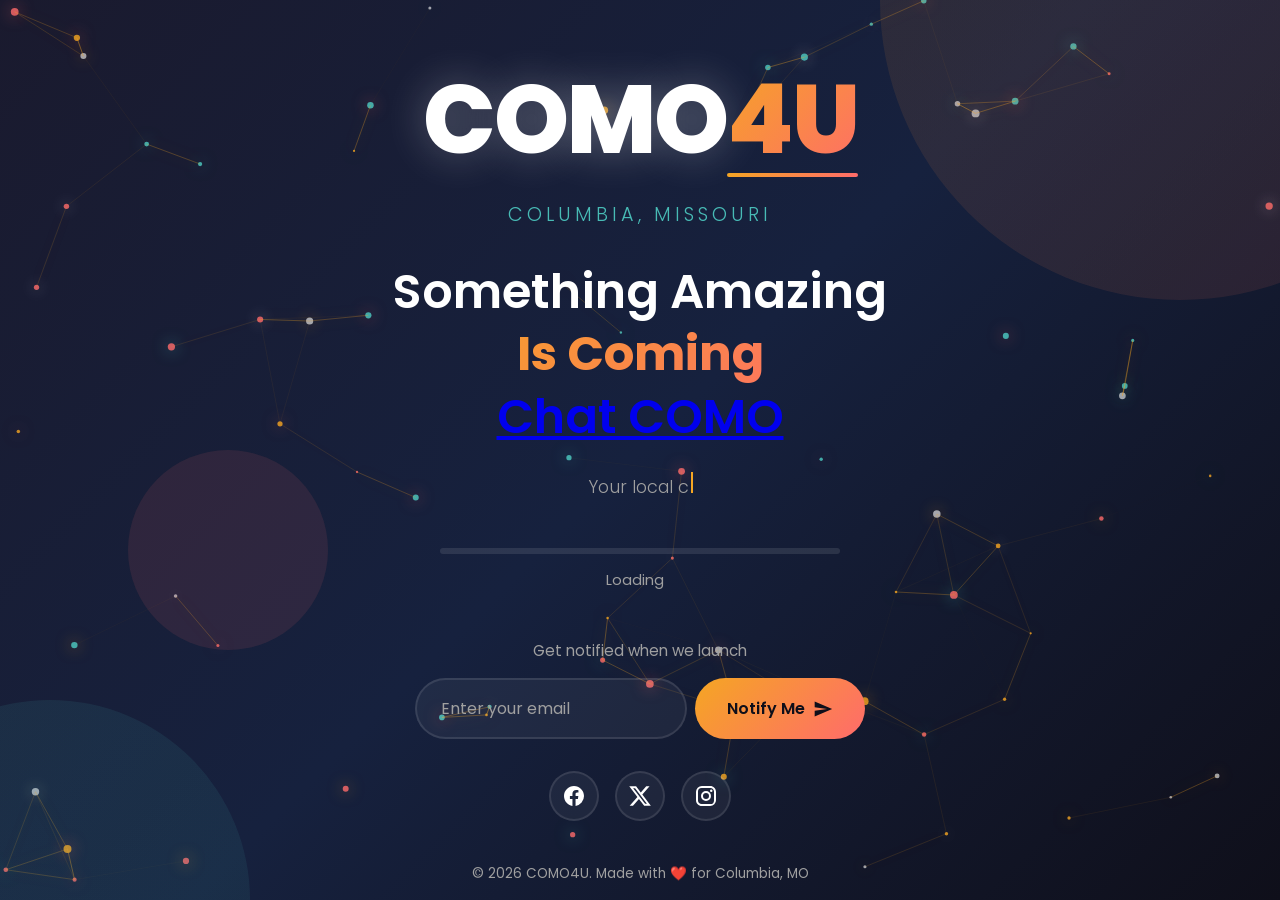
<file: public/index.html>
<!DOCTYPE html>
<html lang="en">
<head>
    <meta charset="UTF-8">
    <meta name="viewport" content="width=device-width, initial-scale=1.0">
    <meta name="description" content="COMO4U - Coming Soon to Columbia, Missouri">
    <title>COMO4U | Coming Soon</title>
    <link rel="stylesheet" href="styles.css">
    <link href="https://fonts.googleapis.com/css2?family=Poppins:wght@300;400;600;700;800&display=swap" rel="stylesheet">
</head>
<body>
    <!-- Particle Canvas -->
    <canvas id="particles"></canvas>
    
    <!-- Main Content -->
    <div class="container">
        <!-- Logo Section -->
        <div class="logo-section">
            <div class="logo">
                <span class="logo-como">COMO</span><span class="logo-4u">4U</span>
            </div>
            <div class="tagline">Columbia, Missouri</div>
        </div>

        <!-- Main Message -->
        <div class="message-section">
            <h1 class="main-title">
                <span class="title-line">Something Amazing</span>
                <span class="title-line highlight">Is Coming</span>
                <a href="chat.html">Chat COMO</a>
            </h1>
            <p class="subtitle" id="typewriter"></p>
        </div>

        <!-- Loading Animation -->
        <div class="loader-section">
            <div class="loader">
                <div class="loader-bar"></div>
            </div>
            <div class="loader-text">
                <span id="progress-text">Loading</span>
                <span class="dots">
                    <span>.</span><span>.</span><span>.</span>
                </span>
            </div>
        </div>

        <!-- Decorative Elements -->
        <div class="decorative-circles">
            <div class="circle circle-1"></div>
            <div class="circle circle-2"></div>
            <div class="circle circle-3"></div>
        </div>

        <!-- Email Signup -->
        <div class="signup-section">
            <p class="signup-text">Get notified when we launch</p>
            <form class="signup-form" id="signup-form">
                <input type="email" placeholder="Enter your email" required id="email-input">
                <button type="submit" class="btn-notify">
                    <span>Notify Me</span>
                    <svg viewBox="0 0 24 24" width="20" height="20">
                        <path fill="currentColor" d="M2,21L23,12L2,3V10L17,12L2,14V21Z"/>
                    </svg>
                </button>
            </form>
            <div class="success-message" id="success-message">
                <svg viewBox="0 0 24 24" width="24" height="24">
                    <path fill="currentColor" d="M9,20.42L2.79,14.21L5.62,11.38L9,14.77L18.88,4.88L21.71,7.71L9,20.42Z"/>
                </svg>
                <span>Thanks! We'll keep you posted.</span>
            </div>
        </div>

        <!-- Social Links -->
        <div class="social-section">
            <a href="#" class="social-link" aria-label="Facebook">
                <svg viewBox="0 0 24 24" width="24" height="24">
                    <path fill="currentColor" d="M12 2.04C6.5 2.04 2 6.53 2 12.06C2 17.06 5.66 21.21 10.44 21.96V14.96H7.9V12.06H10.44V9.85C10.44 7.34 11.93 5.96 14.22 5.96C15.31 5.96 16.45 6.15 16.45 6.15V8.62H15.19C13.95 8.62 13.56 9.39 13.56 10.18V12.06H16.34L15.89 14.96H13.56V21.96A10 10 0 0 0 22 12.06C22 6.53 17.5 2.04 12 2.04Z"/>
                </svg>
            </a>
            <a href="#" class="social-link" aria-label="Twitter">
                <svg viewBox="0 0 24 24" width="24" height="24">
                    <path fill="currentColor" d="M18.244 2.25h3.308l-7.227 8.26 8.502 11.24H16.17l-5.214-6.817L4.99 21.75H1.68l7.73-8.835L1.254 2.25H8.08l4.713 6.231zm-1.161 17.52h1.833L7.084 4.126H5.117z"/>
                </svg>
            </a>
            <a href="#" class="social-link" aria-label="Instagram">
                <svg viewBox="0 0 24 24" width="24" height="24">
                    <path fill="currentColor" d="M7.8,2H16.2C19.4,2 22,4.6 22,7.8V16.2A5.8,5.8 0 0,1 16.2,22H7.8C4.6,22 2,19.4 2,16.2V7.8A5.8,5.8 0 0,1 7.8,2M7.6,4A3.6,3.6 0 0,0 4,7.6V16.4C4,18.39 5.61,20 7.6,20H16.4A3.6,3.6 0 0,0 20,16.4V7.6C20,5.61 18.39,4 16.4,4H7.6M17.25,5.5A1.25,1.25 0 0,1 18.5,6.75A1.25,1.25 0 0,1 17.25,8A1.25,1.25 0 0,1 16,6.75A1.25,1.25 0 0,1 17.25,5.5M12,7A5,5 0 0,1 17,12A5,5 0 0,1 12,17A5,5 0 0,1 7,12A5,5 0 0,1 12,7M12,9A3,3 0 0,0 9,12A3,3 0 0,0 12,15A3,3 0 0,0 15,12A3,3 0 0,0 12,9Z"/>
                </svg>
            </a>
        </div>

        <!-- Footer -->
        <footer class="footer">
            <p>&copy; 2026 COMO4U. Made with ❤️ for Columbia, MO</p>
        </footer>
    </div>
    <script>
        setTimeout(() => {
            window.location.href = "chat.html"; // Replace with your target URL
        }, 5000);
    </script>

    <script src="script.js"></script>
</body>
</html>
</file>
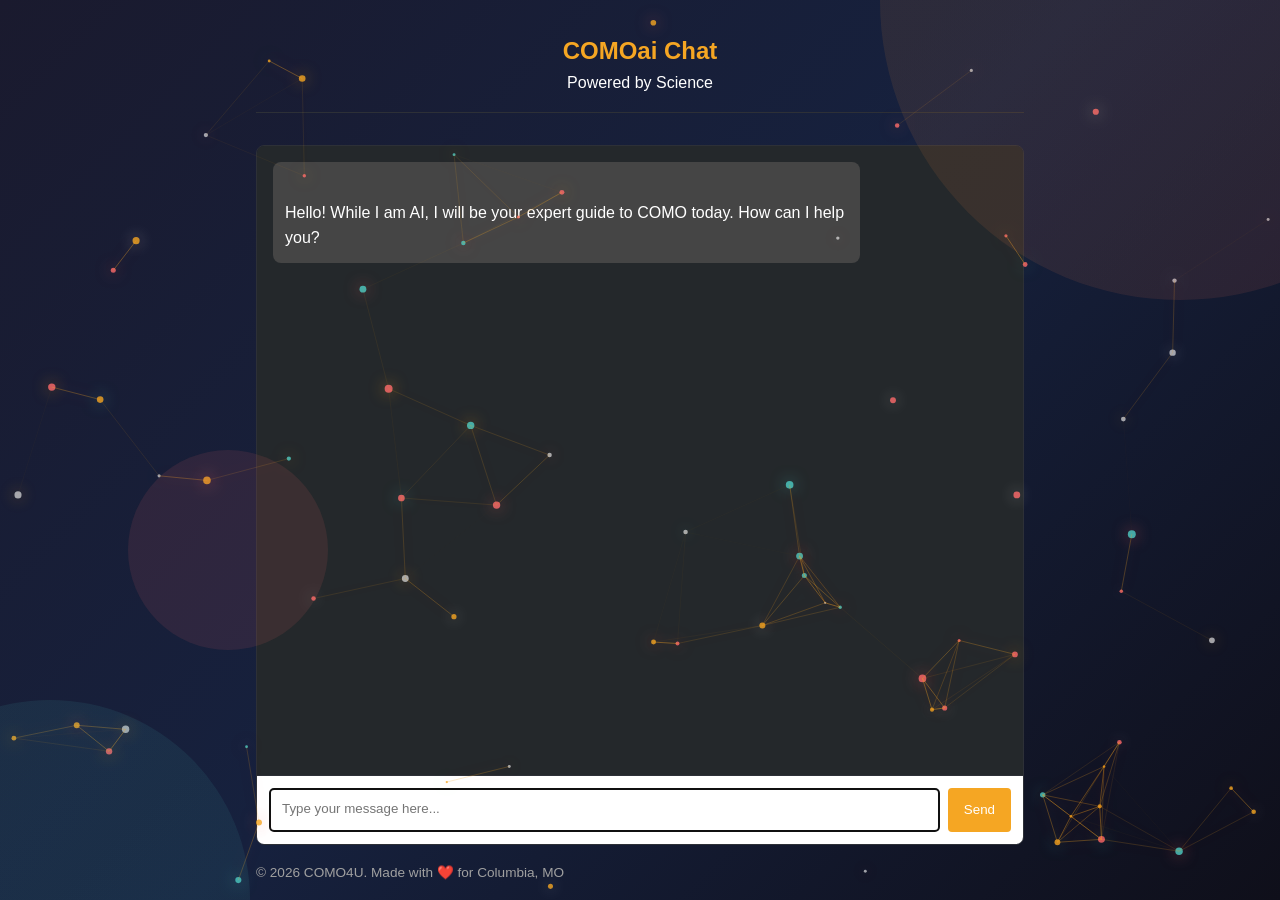
<file: public/chat.html>
<!doctype html>
<html lang="en">
	<head>
		<meta charset="UTF-8" />
		<meta name="viewport" content="width=device-width, initial-scale=1.0" />
		<link rel="stylesheet" href="styles.css">
		<link rel="stylesheet" href="chat.css">
		<title>COMOai Chat</title>
	</head>
	<body>
		<canvas id="particles"></canvas>
		<header>
			<h1>COMOai Chat</h1>
			<p>Powered by Science</p>
		</header>

		<div class="chat-container">
			<div id="chat-messages" class="chat-messages">
				<div class="message assistant-message">
					<p>
						Hello! While I am AI, I will be your expert guide to COMO today. How can I help you?
					</p>
				</div>
			</div>

			<div class="typing-indicator" id="typing-indicator">
				COMOai is thinking...
			</div>

			<div class="message-input">
				<textarea
					id="user-input"
					placeholder="Type your message here..."
					rows="1"
					autofocus
				></textarea>
				<button id="send-button">Send</button>
			</div>
		</div>
		<div class="decorative-circles">
            <div class="circle circle-1"></div>
            <div class="circle circle-2"></div>
            <div class="circle circle-3"></div>
        </div>


		<footer class="footer">
            <p>&copy; 2026 COMO4U. Made with ❤️ for Columbia, MO</p>
        </footer>

		<!-- Chat app script -->
		<script src="chat.js"></script>
		<script src="script.js"></script>
	</body>
</html>
</file>
<file: public/styles.css>
/* ===== CSS Variables ===== */
:root {
    --primary: #f5a623;
    --primary-dark: #e09000;
    --secondary: #1a1a2e;
    --accent: #4ecdc4;
    --accent-secondary: #ff6b6b;
    --dark: #0f0f1a;
    --light: #ffffff;
    --gray: #a0a0a0;
    --gradient-1: linear-gradient(135deg, #1a1a2e 0%, #16213e 50%, #0f0f1a 100%);
    --gradient-2: linear-gradient(135deg, #f5a623 0%, #ff6b6b 100%);
    --gradient-3: linear-gradient(135deg, #4ecdc4 0%, #44a3aa 100%);
}

/* ===== Reset & Base ===== */
* {
    margin: 0;
    padding: 0;
    box-sizing: border-box;
}

html {
    scroll-behavior: smooth;
}

body {
    font-family: 'Poppins', sans-serif;
    background: var(--gradient-1);
    min-height: 100vh;
    overflow-x: hidden;
    color: var(--light);
    position: relative;
}

/* ===== Canvas Background ===== */
#particles {
    position: fixed;
    top: 0;
    left: 0;
    width: 100%;
    height: 100%;
    z-index: 0;
    pointer-events: none;
}

/* ===== Main Container ===== */
.container {
    position: relative;
    z-index: 1;
    min-height: 100vh;
    display: flex;
    flex-direction: column;
    align-items: center;
    justify-content: center;
    padding: 2rem;
    text-align: center;
}

/* ===== Logo Section ===== */
.logo-section {
    margin-bottom: 2rem;
    animation: fadeInDown 1s ease-out;
}

.logo {
    font-size: clamp(3rem, 10vw, 6rem);
    font-weight: 800;
    letter-spacing: -2px;
    margin-bottom: 0.5rem;
    position: relative;
}

.logo-como {
    color: var(--light);
    text-shadow: 0 0 40px rgba(255, 255, 255, 0.3);
}

.logo-4u {
    background: var(--gradient-2);
    -webkit-background-clip: text;
    -webkit-text-fill-color: transparent;
    background-clip: text;
    position: relative;
}

.logo-4u::after {
    content: '';
    position: absolute;
    bottom: 10px;
    left: 0;
    width: 100%;
    height: 4px;
    background: var(--gradient-2);
    border-radius: 2px;
    animation: pulse 2s ease-in-out infinite;
}

.tagline {
    font-size: 1.2rem;
    color: var(--accent);
    font-weight: 300;
    letter-spacing: 4px;
    text-transform: uppercase;
    opacity: 0.9;
}

/* ===== Message Section ===== */
.message-section {
    margin-bottom: 3rem;
    animation: fadeInUp 1s ease-out 0.3s both;
}

.main-title {
    font-size: clamp(1.8rem, 5vw, 3rem);
    font-weight: 600;
    line-height: 1.3;
    margin-bottom: 1.5rem;
}

.title-line {
    display: block;
}

.title-line.highlight {
    background: var(--gradient-2);
    -webkit-background-clip: text;
    -webkit-text-fill-color: transparent;
    background-clip: text;
    font-weight: 700;
}

.subtitle {
    font-size: 1.1rem;
    color: var(--gray);
    font-weight: 300;
    min-height: 1.5em;
}

.subtitle .cursor {
    display: inline-block;
    width: 2px;
    height: 1.2em;
    background: var(--primary);
    margin-left: 2px;
    animation: blink 1s infinite;
}

/* ===== Loader Section ===== */
.loader-section {
    margin-bottom: 3rem;
    width: 100%;
    max-width: 400px;
    animation: fadeInUp 1s ease-out 0.5s both;
}

.loader {
    width: 100%;
    height: 6px;
    background: rgba(255, 255, 255, 0.1);
    border-radius: 3px;
    overflow: hidden;
    position: relative;
}

.loader-bar {
    height: 100%;
    width: 0%;
    background: var(--gradient-2);
    border-radius: 3px;
    animation: loading 3s ease-in-out infinite;
    position: relative;
}

.loader-bar::after {
    content: '';
    position: absolute;
    top: 0;
    right: 0;
    width: 20px;
    height: 100%;
    background: linear-gradient(90deg, transparent, rgba(255, 255, 255, 0.4));
    animation: shimmer 1.5s infinite;
}

.loader-text {
    margin-top: 1rem;
    font-size: 0.9rem;
    color: var(--gray);
    display: flex;
    align-items: center;
    justify-content: center;
    gap: 2px;
}

.dots span {
    animation: dotPulse 1.5s infinite;
    opacity: 0;
}

.dots span:nth-child(1) { animation-delay: 0s; }
.dots span:nth-child(2) { animation-delay: 0.2s; }
.dots span:nth-child(3) { animation-delay: 0.4s; }

/* ===== Decorative Circles ===== */
.decorative-circles {
    position: fixed;
    top: 0;
    left: 0;
    width: 100%;
    height: 100%;
    pointer-events: none;
    z-index: 0;
    overflow: hidden;
}

.circle {
    position: absolute;
    border-radius: 50%;
    opacity: 0.1;
}

.circle-1 {
    width: 600px;
    height: 600px;
    background: var(--gradient-2);
    top: -300px;
    right: -200px;
    animation: float 8s ease-in-out infinite;
}

.circle-2 {
    width: 400px;
    height: 400px;
    background: var(--gradient-3);
    bottom: -200px;
    left: -150px;
    animation: float 10s ease-in-out infinite reverse;
}

.circle-3 {
    width: 200px;
    height: 200px;
    background: var(--accent-secondary);
    top: 50%;
    left: 10%;
    animation: float 6s ease-in-out infinite;
}

/* ===== Signup Section ===== */
.signup-section {
    margin-bottom: 2rem;
    animation: fadeInUp 1s ease-out 0.7s both;
}

.signup-text {
    font-size: 0.95rem;
    color: var(--gray);
    margin-bottom: 1rem;
}

.signup-form {
    display: flex;
    gap: 0.5rem;
    flex-wrap: wrap;
    justify-content: center;
    max-width: 450px;
    margin: 0 auto;
}

.signup-form input {
    flex: 1;
    min-width: 200px;
    padding: 1rem 1.5rem;
    border: 2px solid rgba(255, 255, 255, 0.1);
    border-radius: 50px;
    background: rgba(255, 255, 255, 0.05);
    color: var(--light);
    font-family: inherit;
    font-size: 1rem;
    outline: none;
    transition: all 0.3s ease;
}

.signup-form input::placeholder {
    color: var(--gray);
}

.signup-form input:focus {
    border-color: var(--primary);
    background: rgba(255, 255, 255, 0.1);
    box-shadow: 0 0 20px rgba(245, 166, 35, 0.2);
}

.btn-notify {
    display: flex;
    align-items: center;
    gap: 0.5rem;
    padding: 1rem 2rem;
    border: none;
    border-radius: 50px;
    background: var(--gradient-2);
    color: var(--dark);
    font-family: inherit;
    font-size: 1rem;
    font-weight: 600;
    cursor: pointer;
    transition: all 0.3s ease;
    position: relative;
    overflow: hidden;
}

.btn-notify::before {
    content: '';
    position: absolute;
    top: 0;
    left: -100%;
    width: 100%;
    height: 100%;
    background: linear-gradient(90deg, transparent, rgba(255, 255, 255, 0.3), transparent);
    transition: left 0.5s ease;
}

.btn-notify:hover::before {
    left: 100%;
}

.btn-notify:hover {
    transform: translateY(-2px);
    box-shadow: 0 10px 30px rgba(245, 166, 35, 0.4);
}

.btn-notify:active {
    transform: translateY(0);
}

.success-message {
    display: none;
    align-items: center;
    justify-content: center;
    gap: 0.5rem;
    padding: 1rem;
    color: var(--accent);
    animation: fadeInUp 0.5s ease-out;
}

.success-message.show {
    display: flex;
}

.signup-form.hidden {
    display: none;
}

/* ===== Social Section ===== */
.social-section {
    display: flex;
    gap: 1rem;
    margin-bottom: 2rem;
    animation: fadeInUp 1s ease-out 0.9s both;
}

.social-link {
    display: flex;
    align-items: center;
    justify-content: center;
    width: 50px;
    height: 50px;
    border-radius: 50%;
    background: rgba(255, 255, 255, 0.05);
    border: 2px solid rgba(255, 255, 255, 0.1);
    color: var(--light);
    transition: all 0.3s ease;
}

.social-link:hover {
    background: var(--gradient-2);
    border-color: transparent;
    color: var(--dark);
    transform: translateY(-3px) rotate(5deg);
    box-shadow: 0 10px 30px rgba(245, 166, 35, 0.3);
}

/* ===== Footer ===== */
.footer {
    position: absolute;
    bottom: 1rem;
    font-size: 0.85rem;
    color: var(--gray);
    opacity: 0.7;
    animation: fadeIn 1s ease-out 1.1s both;
}

/* ===== Animations ===== */
@keyframes fadeInDown {
    from {
        opacity: 0;
        transform: translateY(-30px);
    }
    to {
        opacity: 1;
        transform: translateY(0);
    }
}

@keyframes fadeInUp {
    from {
        opacity: 0;
        transform: translateY(30px);
    }
    to {
        opacity: 1;
        transform: translateY(0);
    }
}

@keyframes fadeIn {
    from { opacity: 0; }
    to { opacity: 1; }
}

@keyframes pulse {
    0%, 100% { opacity: 1; }
    50% { opacity: 0.5; }
}

@keyframes loading {
    0% { width: 0%; }
    50% { width: 70%; }
    100% { width: 100%; }
}

@keyframes shimmer {
    0% { opacity: 0; }
    50% { opacity: 1; }
    100% { opacity: 0; }
}

@keyframes dotPulse {
    0%, 100% { opacity: 0; }
    50% { opacity: 1; }
}

@keyframes blink {
    0%, 50% { opacity: 1; }
    51%, 100% { opacity: 0; }
}

@keyframes float {
    0%, 100% { transform: translate(0, 0) rotate(0deg); }
    25% { transform: translate(20px, -20px) rotate(5deg); }
    50% { transform: translate(0, -40px) rotate(0deg); }
    75% { transform: translate(-20px, -20px) rotate(-5deg); }
}

/* ===== Responsive Design ===== */
@media (max-width: 768px) {
    .container {
        padding: 1.5rem;
    }
    
    .signup-form {
        flex-direction: column;
        width: 100%;
    }
    
    .signup-form input,
    .btn-notify {
        width: 100%;
        justify-content: center;
    }
    
    .circle-1 {
        width: 400px;
        height: 400px;
        top: -200px;
        right: -150px;
    }
    
    .circle-2 {
        width: 300px;
        height: 300px;
    }
    
    .circle-3 {
        display: none;
    }
}

@media (max-width: 480px) {
    .logo {
        font-size: 2.5rem;
    }
    
    .tagline {
        font-size: 0.9rem;
        letter-spacing: 2px;
    }
    
    .main-title {
        font-size: 1.5rem;
    }
    
    .social-link {
        width: 45px;
        height: 45px;
    }
}

/* ===== Accessibility ===== */
@media (prefers-reduced-motion: reduce) {
    *,
    *::before,
    *::after {
        animation-duration: 0.01ms !important;
        animation-iteration-count: 1 !important;
        transition-duration: 0.01ms !important;
    }
}

/* ===== Selection Color ===== */
::selection {
    background: var(--primary);
    color: var(--dark);
}
</file>
<file: public/chat.css>
:root {
    --primary-color: #f5a623;
    --primary-hover: #e09000;
    --light-bg: #24282b;
    --border-color: #2d3037;
    --text-color: #ffffff;
    --text-light: #6b7280;
    --user-msg-bg: #006efd;
    --assistant-msg-bg: #454545;
}

* {
    box-sizing: border-box;
    margin: 0;
    padding: 0;
}

body {
    font-family: -apple-system, BlinkMacSystemFont, "Segoe UI", Roboto, Oxygen, Ubuntu, Cantarell, sans-serif;
    line-height: 1.6;
    color: var(--text-color);
    max-width: 800px;
    margin: 0 auto;
    padding: 1rem;
}

header {
    text-align: center;
    margin-bottom: 2rem;
    padding: 1rem 0;
    border-bottom: 1px solid var(--border-color);
}

h1 {
    font-size: 1.5rem;
    color: var(--primary-color);
}

.chat-container {
    display: flex;
    flex-direction: column;
    height: calc(100vh - 200px);
    min-height: 400px;
    border: 1px solid var(--border-color);
    border-radius: 8px;
    overflow: hidden;
}

.chat-messages {
    flex: 1;
    overflow-y: auto;
    padding: 1rem;
    background-color: var(--light-bg);
}

.message {
    margin-bottom: 1rem;
    padding: 0.75rem;
    border-radius: 8px;
    max-width: 80%;
}

.message p {
    white-space: pre-line;
    margin: 0;
    overflow-wrap: anywhere;
}

.user-message {
    background-color: var(--user-msg-bg);
    align-self: flex-end;
    margin-left: auto;
}

.assistant-message {
    background-color: var(--assistant-msg-bg);
    align-self: flex-start;
}

.message-input {
    display: flex;
    padding: 0.75rem;
    border-top: 1px solid var(--border-color);
    background-color: white;
}

#user-input {
    flex: 1;
    padding: 0.75rem;
    border: 1px solid var(--border-color);
    border-radius: 4px;
    font-family: inherit;
    resize: none;
    min-height: 44px;
}

#send-button {
    margin-left: 0.5rem;
    padding: 0 1rem;
    background-color: var(--primary-color);
    color: white;
    border: none;
    border-radius: 4px;
    cursor: pointer;
    transition: background-color 0.2s;
}

#send-button:hover {
    background-color: var(--primary-hover);
}

#send-button:disabled {
    background-color: var(--text-light);
    cursor: not-allowed;
}

.typing-indicator {
    display: none;
    font-style: italic;
    color: var(--text-light);
    padding: 1rem;
}

.typing-indicator.visible {
    display: block;
}

footer {
    margin-top: 1rem;
    text-align: center;
    font-size: 0.85rem;
    color: var(--text-light);
}
</file>
